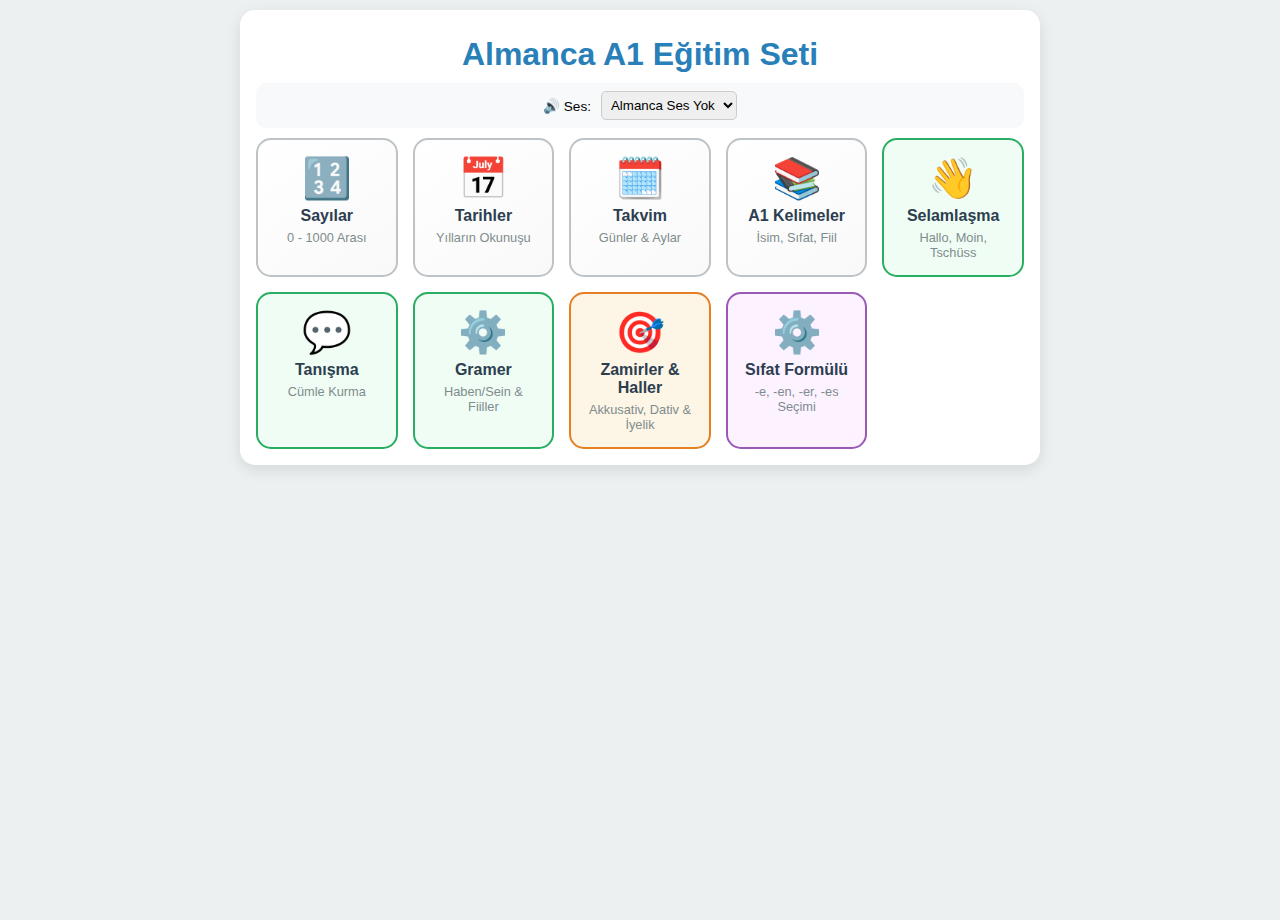
<file: index.html>
<!DOCTYPE html>
<html lang="tr">
<head>
    <meta charset="UTF-8">
    <meta name="viewport" content="width=device-width, initial-scale=1.0, maximum-scale=1.0, user-scalable=no">
    <title>Almanca Eğitim Seti A1 - Full Paket</title>
        <link rel="icon" href="data:image/svg+xml,<svg xmlns=%22http://www.w3.org/2000/svg%22 viewBox=%220 0 5 3%22><rect width=%225%22 height=%223%22 y=%220%22 fill=%22%23000000%22/><rect width=%225%22 height=%222%22 y=%221%22 fill=%22%23DD0000%22/><rect width=%225%22 height=%221%22 y=%222%22 fill=%22%23FFCE00%22/></svg>">
    <link rel="stylesheet" href="style.css">
</head>
<body>
<div class="container" id="menu-screen">
    <h1 style="color: var(--primary); margin: 10px 0;">Almanca A1 Eğitim Seti</h1>
    
    <div class="settings-bar">
        <span>🔊 Ses:</span>
        <select id="voice-select-main" onchange="manualVoiceSelect('voice-select-main')">
            <option>Yükleniyor...</option>
        </select>
    </div>

    <div class="menu-grid">
        <div class="menu-card" onclick="startGame('numbers')">
            <div class="menu-icon">🔢</div>
            <div class="menu-title">Sayılar</div>
            <div class="menu-sub">0 - 1000 Arası</div>
        </div>

        <div class="menu-card" onclick="startGame('years')">
            <div class="menu-icon">📅</div>
            <div class="menu-title">Tarihler</div>
            <div class="menu-sub">Yılların Okunuşu</div>
        </div>

        <div class="menu-card" onclick="startGame('days')">
            <div class="menu-icon">🗓️</div>
            <div class="menu-title">Takvim</div>
            <div class="menu-sub">Günler & Aylar</div>
        </div>

        <div class="menu-card" onclick="startGame('vocab')">
            <div class="menu-icon">📚</div>
            <div class="menu-title">A1 Kelimeler</div>
            <div class="menu-sub">İsim, Sıfat, Fiil</div>
        </div>

        <div class="menu-card new-module" onclick="startGame('greetings')">
            <div class="menu-icon">👋</div>
            <div class="menu-title">Selamlaşma</div>
            <div class="menu-sub">Hallo, Moin, Tschüss</div>
        </div>

        <div class="menu-card new-module" onclick="startGame('dialogue')">
            <div class="menu-icon">💬</div>
            <div class="menu-title">Tanışma</div>
            <div class="menu-sub">Cümle Kurma</div>
        </div>

        <div class="menu-card new-module" onclick="startGame('grammar')">
            <div class="menu-icon">⚙️</div>
            <div class="menu-title">Gramer</div>
            <div class="menu-sub">Haben/Sein & Fiiller</div>
        </div>
        
            <div class="menu-card new-module" onclick="startGame('pronouns')" style="border-color: #e67e22; background: #fdf5e6;">
                <div class="menu-icon">🎯</div>
                <div class="menu-title">Zamirler & Haller</div>
                <div class="menu-sub">Akkusativ, Dativ & İyelik</div>
            </div>
            <div class="menu-card new-module" onclick="startGame('adj_formula')" style="border-color: #9b59b6; background: #fdf2ff;">
                <div class="menu-icon">⚙️</div>
                <div class="menu-title">Sıfat Formülü</div>
                <div class="menu-sub">-e, -en, -er, -es Seçimi</div>
            </div>
    </div>
</div>

<div class="container" id="quiz-screen" style="display: none;">
    
    <div class="top-bar">
        <button class="back-btn" onclick="showMenu()">🏠</button>
        
        <div class="settings-bar" style="background:none; padding:0; margin:0;">
            <select id="voice-select-game" onchange="manualVoiceSelect('voice-select-game')" style="font-size:0.8em;">
                <option>Ses Seç</option>
            </select>
            <div style="display:flex; gap:5px; align-items:center; font-size:0.8em;">
                <span>Hız:</span>
                <input type="radio" name="speed" value="0.6" onchange="setSpeed(0.6)">🐢
                <input type="radio" name="speed" value="0.9" onchange="setSpeed(0.9)" checked>🐇
            </div>
        </div>
    </div>

    <div style="display:flex; justify-content:space-between; font-size:0.9em; color:#7f8c8d;">
        <span id="game-title">Kategori</span>
        <span id="q-counter">1 / 10</span>
    </div>

    <div class="question-box">
        <div class="number-display" id="target-num">...</div>
        <div class="hint-text" id="target-hint"></div>
    </div>

    <div class="construction-zone" id="drop-zone">
        <span style="color:#bdc3c7; pointer-events:none; font-size:0.8em;" id="placeholder-msg">Parçaları buraya sürükleyin/dokunun...</span>
    </div>

    <div class="text-preview" id="preview-text"></div>

    <div class="word-pool" id="source-pool"></div>

    <h3 id="feedback-msg" style="height: 25px; margin: 5px 0;"></h3>

    <div class="controls">
        <button class="btn btn-reset" onclick="resetLevel()">Sıfırla</button>
        <button class="btn btn-listen" id="listen-btn" onclick="playCurrentAnswer()">🔊 Dinle</button>
        <button class="btn btn-check" id="action-btn" onclick="checkAnswer()">Kontrol Et</button>
    </div>
</div>

<div class="container" id="end-screen" style="display: none;">
    <h1 style="color: var(--success)">Tebrikler! 🎓</h1>
    <p>Bu bölümü başarıyla tamamladın.</p>
    <div style="display:flex; gap:10px; justify-content:center;">
        <button class="btn btn-reset" onclick="showMenu()">Ana Menü</button>
        <button class="btn btn-check" onclick="restartCurrentGame()">Tekrar Oyna</button>
    </div>
</div>
<script src="main.js"></script>
</body>
</html>
</file>
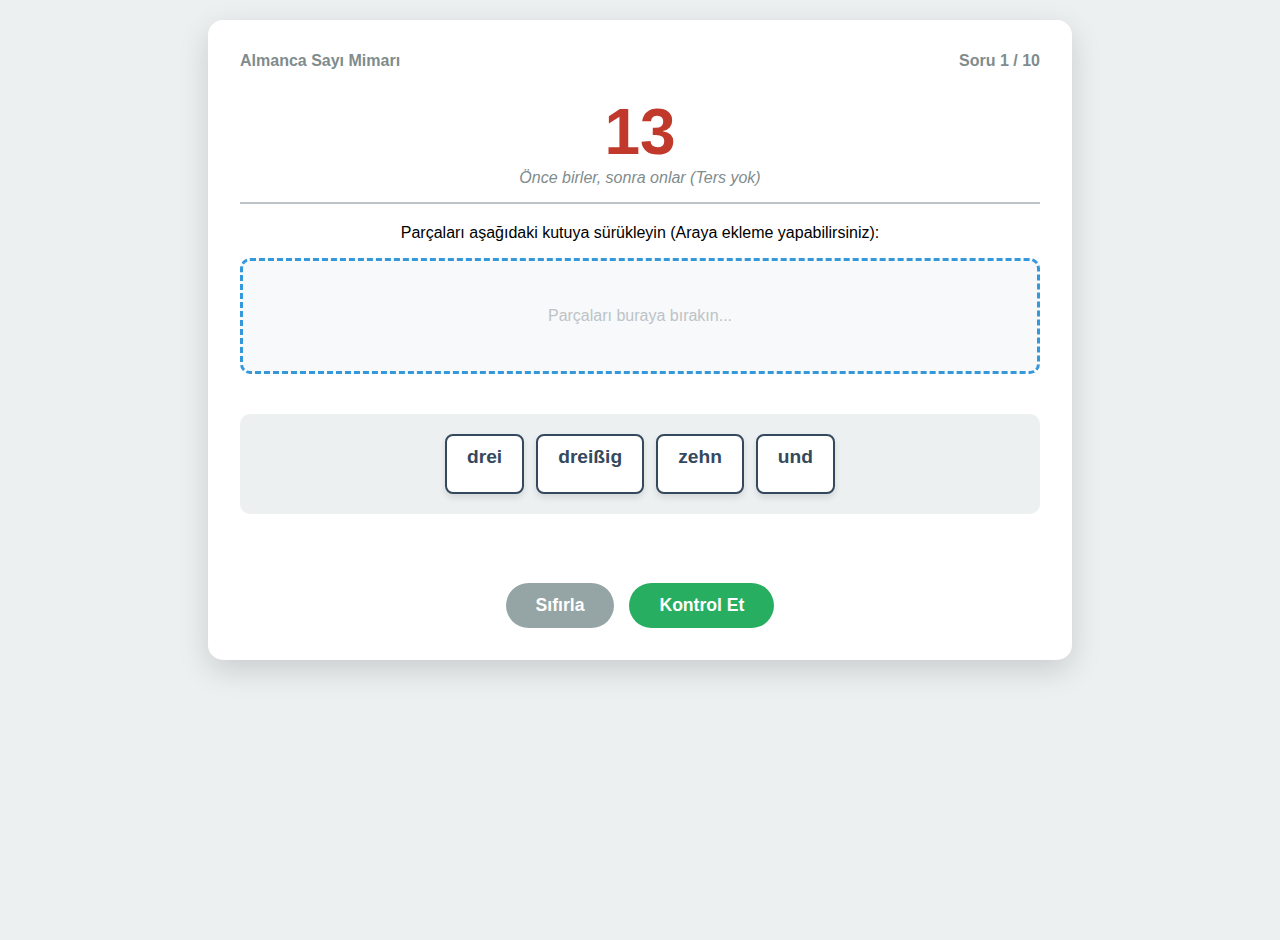
<file: German.html>
<!DOCTYPE html>
<html lang="tr">
<head>
    <meta charset="UTF-8">
    <meta name="viewport" content="width=device-width, initial-scale=1.0">
    <title>Almanca</title>
    <link rel="icon" href="data:image/svg+xml,<svg xmlns=%22http://www.w3.org/2000/svg%22 viewBox=%220 0 5 3%22><rect width=%225%22 height=%223%22 y=%220%22 fill=%22%23000000%22/><rect width=%225%22 height=%222%22 y=%221%22 fill=%22%23DD0000%22/><rect width=%225%22 height=%221%22 y=%222%22 fill=%22%23FFCE00%22/></svg>">
    <style>
        :root {
            --primary: #2980b9;
            --accent: #3498db;
            --success: #27ae60;
            --error: #c0392b;
            --bg: #ecf0f1;
            --text: #2c3e50;
        }

        body {
            font-family: 'Segoe UI', Tahoma, Geneva, Verdana, sans-serif;
            background-color: var(--bg);
            display: flex;
            flex-direction: column;
            align-items: center;
            min-height: 100vh;
            margin: 0;
            padding: 20px;
            user-select: none; /* Metin seçimini engelle, sürüklemeyi kolaylaştır */
        }

        .container {
            background: white;
            padding: 2rem;
            border-radius: 15px;
            box-shadow: 0 10px 30px rgba(0,0,0,0.15);
            width: 95%;
            max-width: 800px;
            text-align: center;
        }

        .header-info {
            display: flex;
            justify-content: space-between;
            color: #7f8c8d;
            font-weight: 600;
            margin-bottom: 15px;
        }

        .question-box {
            background-color: #fff;
            padding: 15px;
            border-bottom: 2px solid #bdc3c7;
            margin-bottom: 20px;
        }

        .number-display {
            font-size: 4em;
            font-weight: 800;
            color: var(--error);
            margin: 0;
            line-height: 1;
        }

        .hint-text {
            color: #7f8c8d;
            font-style: italic;
            margin-top: 5px;
        }

        /* --- İNŞAAT ALANI (Target Zone) --- */
        .construction-zone {
            min-height: 80px;
            border: 3px dashed var(--accent);
            border-radius: 10px;
            background-color: #f7f9fa;
            display: flex;
            flex-wrap: wrap;
            justify-content: center; /* Ortala */
            align-items: center;
            gap: 10px;
            padding: 15px;
            margin-bottom: 10px;
            transition: background-color 0.3s, border-color 0.3s;
        }

        .construction-zone.drag-over {
            background-color: #ebf5fb;
            border-color: #2980b9;
            border-style: solid;
        }

        .construction-zone.correct {
            border-color: var(--success);
            background-color: #eafaf1;
            border-style: solid;
        }

        .construction-zone.wrong {
            border-color: var(--error);
            background-color: #fadbd8;
            animation: shake 0.4s;
        }

        /* --- KELİME KARTLARI (Draggables) --- */
        .word-chip {
            background-color: white;
            border: 2px solid #34495e;
            color: #34495e;
            padding: 10px 20px;
            border-radius: 8px;
            cursor: grab;
            font-size: 1.2em;
            font-weight: bold;
            box-shadow: 0 4px 6px rgba(0,0,0,0.1);
            transition: transform 0.1s, box-shadow 0.1s;
            touch-action: none; /* Mobilde sürükleme iyileştirmesi */
        }

        .word-chip:active {
            cursor: grabbing;
        }

        /* Sürüklenirkenki görünüm */
        .word-chip.dragging {
            opacity: 0.5;
            transform: scale(0.9);
            box-shadow: none;
        }

        /* İnşaat alanındaki çipler */
        .construction-zone .word-chip {
            background-color: var(--accent);
            color: white;
            border-color: #2980b9;
        }

        /* --- HAVUZ (Source Pool) --- */
        .word-pool {
            display: flex;
            flex-wrap: wrap;
            justify-content: center;
            gap: 12px;
            padding: 20px;
            background-color: #ecf0f1;
            border-radius: 10px;
            min-height: 60px;
        }

        /* Havuzda seçilmiş olanlar silikleşsin */
        .word-pool .word-chip.used {
            opacity: 0.2;
            pointer-events: none;
            background-color: #95a5a6;
            border-color: #7f8c8d;
            box-shadow: none;
        }

        .controls {
            margin-top: 25px;
            display: flex;
            justify-content: center;
            gap: 15px;
        }

        .btn {
            padding: 12px 30px;
            border: none;
            border-radius: 25px;
            font-size: 1.1em;
            font-weight: bold;
            cursor: pointer;
            transition: transform 0.2s;
        }
        .btn:active { transform: scale(0.95); }

        .btn-check { background-color: var(--success); color: white; }
        .btn-reset { background-color: #95a5a6; color: white; }

        .text-preview {
            font-family: monospace;
            font-size: 1.2em;
            color: #555;
            height: 30px;
            margin-top: 10px;
        }

        @keyframes shake {
            0%, 100% { transform: translateX(0); }
            25% { transform: translateX(-10px); }
            75% { transform: translateX(10px); }
        }
    </style>
</head>
<body>

<div class="container" id="quiz-screen">
    <div class="header-info">
        <span>Almanca Sayı Mimarı</span>
        <span id="q-counter">Soru 1 / 10</span>
    </div>

    <div class="question-box">
        <div class="number-display" id="target-num">...</div>
        <div class="hint-text" id="target-hint"></div>
    </div>

    <p>Parçaları aşağıdaki kutuya sürükleyin (Araya ekleme yapabilirsiniz):</p>

    <div class="construction-zone" id="drop-zone">
        <span style="color:#bdc3c7; pointer-events:none;" id="placeholder-msg">Parçaları buraya bırakın...</span>
    </div>

    <div class="text-preview" id="preview-text"></div>

    <div class="word-pool" id="source-pool">
        </div>

    <h3 id="feedback-msg" style="height: 25px;"></h3>

    <div class="controls">
        <button class="btn btn-reset" onclick="resetLevel()">Sıfırla</button>
        <button class="btn btn-check" id="action-btn" onclick="checkAnswer()">Kontrol Et</button>
    </div>
</div>

<div class="container" id="end-screen" style="display: none;">
    <h1 style="color: var(--success)">Tebrikler! 🎓</h1>
    <p>Almanca sayı kurallarını ustaca birleştirdin.</p>
    <button class="btn btn-check" onclick="startQuiz()">Yeniden Başla</button>
</div>

<script>
    /* VERİ SETİ (PDF Kaynaklı) */
    const questions = [
        { val: "13", hint: "Önce birler, sonra onlar (Ters yok)", parts: ["drei", "zehn"], distractors: ["und", "dreißig"] },
        { val: "17", hint: "Dikkat: 'en' düşer! [cite: 65]", parts: ["sieb", "zehn"], distractors: ["sieben", "und"] },
        { val: "21", hint: "Dikkat: 's' düşer! [cite: 73]", parts: ["ein", "und", "zwanzig"], distractors: ["eins", "zwei"] },
        { val: "35", hint: "Ters Mantık: 5 ve 30", parts: ["fünf", "und", "dreißig"], distractors: ["drei", "fünfzig", "zehn"] },
        { val: "1981", hint: "Yıl Okunuşu (19.. 81) [cite: 124]", parts: ["neunzehn", "hundert", "ein", "und", "achtzig"], distractors: ["tausend", "eins"] },
        { val: "2023", hint: "Yıl (2000+) Normal okunur [cite: 134]", parts: ["zwei", "tausend", "drei", "und", "zwanzig"], distractors: ["hundert", "null"] },
        { val: "99", hint: "9 ve 90", parts: ["neun", "und", "neunzig"], distractors: ["neunzehn"] },
        { val: "70", hint: "Dikkat: 'en' düşer [cite: 83]", parts: ["siebzig"], distractors: ["siebenzig", "sieben"] },
        { val: "16", hint: "Dikkat: 's' düşer [cite: 61]", parts: ["sech", "zehn"], distractors: ["sechs", "und"] },
        { val: "105", hint: "Yüz beş (und yok)", parts: ["ein", "hundert", "fünf"], distractors: ["und", "fünfzig"] }
    ];

    let currentQ = 0;
    let currentData = null;
    let draggedItem = null;
    let dragSource = null; // 'pool' or 'zone'

    function startQuiz() {
        document.getElementById('end-screen').style.display = 'none';
        document.getElementById('quiz-screen').style.display = 'block';
        currentQ = 0;
        loadQuestion();
    }

    function loadQuestion() {
        if(currentQ >= questions.length) {
            document.getElementById('quiz-screen').style.display = 'none';
            document.getElementById('end-screen').style.display = 'block';
            return;
        }

        // Rastgele soru seçmiyoruz, sırayla gidiyoruz (veya karıştırılabilir)
        // Burada basitlik için sırayla.
        currentData = questions[currentQ];

        document.getElementById('q-counter').innerText = `Soru ${currentQ + 1} / ${questions.length}`;
        document.getElementById('target-num').innerText = currentData.val;
        document.getElementById('target-hint').innerText = currentData.hint;
        document.getElementById('feedback-msg').innerText = "";
        document.getElementById('drop-zone').className = "construction-zone";
        document.getElementById('preview-text').innerText = "";
        document.getElementById('action-btn').innerText = "Kontrol Et";
        document.getElementById('action-btn').onclick = checkAnswer;
        document.getElementById('action-btn').style.backgroundColor = "var(--success)";

        // Drop Zone Temizle
        const zone = document.getElementById('drop-zone');
        zone.innerHTML = '<span style="color:#bdc3c7; pointer-events:none;" id="placeholder-msg">Parçaları buraya bırakın...</span>';

        // Havuz Oluştur
        const pool = document.getElementById('source-pool');
        pool.innerHTML = '';
        
        let allWords = [...currentData.parts, ...currentData.distractors];
        allWords.sort(() => Math.random() - 0.5);

        allWords.forEach((word, idx) => {
            const el = createChip(word, 'pool-' + idx);
            pool.appendChild(el);
        });

        setupDragAndDrop();
    }

    function createChip(text, id) {
        const div = document.createElement('div');
        div.classList.add('word-chip');
        div.setAttribute('draggable', 'true');
        div.innerText = text;
        div.id = id;
        div.dataset.val = text;
        
        // Desktop Drag Events
        div.addEventListener('dragstart', handleDragStart);
        div.addEventListener('dragend', handleDragEnd);
        
        // Basit tıklama ile taşıma (Mobil/Hızlı kullanım için opsiyonel)
        div.addEventListener('click', () => handleClickTransfer(div));

        return div;
    }

    /* --- DRAG & DROP MANTIĞI (Insert Anywhere) --- */
    
    const zone = document.getElementById('drop-zone');

    function setupDragAndDrop() {
        zone.addEventListener('dragover', handleDragOver);
        zone.addEventListener('dragenter', e => e.preventDefault());
        zone.addEventListener('drop', handleDrop);
    }

    function handleDragStart(e) {
        draggedItem = this;
        dragSource = this.parentElement.id === 'drop-zone' ? 'zone' : 'pool';
        
        // Görsel efekt için gecikme
        setTimeout(() => this.classList.add('dragging'), 0);
        e.dataTransfer.effectAllowed = 'move';
    }

    function handleDragEnd(e) {
        this.classList.remove('dragging');
        draggedItem = null;
        updatePreview();
    }

    function handleDragOver(e) {
        e.preventDefault(); // Drop'a izin ver
        
        // Hangi elemandan sonra ekleyeceğiz?
        const afterElement = getDragAfterElement(zone, e.clientX);
        const placeholder = document.getElementById('placeholder-msg');
        if(placeholder) placeholder.style.display = 'none';

        const dragging = document.querySelector('.dragging');
        if (afterElement == null) {
            zone.appendChild(dragging);
        } else {
            zone.insertBefore(dragging, afterElement);
        }
    }

    // Fare pozisyonuna göre en yakın elemanı bulma (INSERT MANTIĞI BURADA)
    function getDragAfterElement(container, x) {
        // Sadece sürüklenmeyen elemanları al
        const draggableElements = [...container.querySelectorAll('.word-chip:not(.dragging)')];

        return draggableElements.reduce((closest, child) => {
            const box = child.getBoundingClientRect();
            // Yatay eksende (x) merkeze göre konum
            const offset = x - box.left - box.width / 2;
            
            // Mouse elemanın solundaysa (offset negatif) ve en büyük negatifse (en yakın)
            if (offset < 0 && offset > closest.offset) {
                return { offset: offset, element: child };
            } else {
                return closest;
            }
        }, { offset: Number.NEGATIVE_INFINITY }).element;
    }

    function handleDrop(e) {
        e.preventDefault();
        
        // Eğer havuzdan geldiyse, havuzdaki orijinalini "used" yap
        if(dragSource === 'pool') {
            const originalId = draggedItem.id;
            // Biz şu an kopyasını (veya kendisini) taşıdık. 
            // Ancak UI mantığı gereği, havuzda "silik" bir kopyası kalsın istiyorsak:
            // Bu örnekte direkt taşıma yapıyoruz, havuzda kalmıyor.
            // Eğer havuzda kalsın istiyorsan klonlama mantığı gerekir. 
            // Basitlik için direkt taşıma yapıyoruz.
        }
        updatePreview();
    }

    /* --- TIKLAYARAK TAŞIMA (Alternatif) --- */
    function handleClickTransfer(el) {
        const parent = el.parentElement;
        const placeholder = document.getElementById('placeholder-msg');

        if (parent.id === 'source-pool') {
            // Havuzdan Zone'a (Sona ekle)
            if(placeholder) placeholder.style.display = 'none';
            zone.appendChild(el);
        } else {
            // Zone'dan Havuza (Geri gönder)
            const pool = document.getElementById('source-pool');
            pool.appendChild(el);
            if(zone.children.length === 1) { // Sadece placeholder kaldıysa
                 if(placeholder) placeholder.style.display = 'block';
            }
        }
        updatePreview();
    }

    function updatePreview() {
        // Zone içindeki kelimeleri sırayla oku
        const chips = zone.querySelectorAll('.word-chip');
        let text = "";
        chips.forEach(chip => text += chip.dataset.val);
        document.getElementById('preview-text').innerText = text;
        
        if(chips.length === 0) {
            const ph = document.getElementById('placeholder-msg');
            if(ph) ph.style.display = 'block';
        }
    }

    function resetLevel() {
        loadQuestion();
    }

    function checkAnswer() {
        const chips = zone.querySelectorAll('.word-chip');
        let userAns = "";
        chips.forEach(chip => userAns += chip.dataset.val);
        
        const correctAns = currentData.parts.join('');
        const fb = document.getElementById('feedback-msg');
        const btn = document.getElementById('action-btn');

        if (userAns === correctAns) {
            // DOĞRU
            document.getElementById('drop-zone').className = "construction-zone correct";
            fb.innerText = "Harika! Doğru sıralama. 🎉";
            fb.style.color = "var(--success)";
            
            btn.innerText = "Sonraki Soru >>";
            btn.onclick = () => { currentQ++; loadQuestion(); };
        } else {
            // YANLIŞ
            document.getElementById('drop-zone').className = "construction-zone wrong";
            setTimeout(() => document.getElementById('drop-zone').className = "construction-zone", 500);
            
            fb.innerText = "Henüz olmadı. Sıralamayı kontrol et.";
            fb.style.color = "var(--error)";
        }
    }

    // Başlangıç
    startQuiz();

</script>
</body>
</html>
</file>
<file: style.css>
/* PDF'deki DNA Transferi ve Altın Kural vurgusu için */
        .hint-text {
            background: #fff9c4;
            padding: 5px 10px;
            border-radius: 5px;
            border-left: 4px solid #fbc02d;
            margin-top: 10px;
            font-size: 0.85em;
            color: #5d4037;
        }
        :root {
            --primary: #2980b9;
            --accent: #3498db;
            --success: #27ae60;
            --error: #c0392b;
            --bg: #ecf0f1;
            --text: #2c3e50;
            --card-bg: #ffffff;
        }

        body {
            font-family: 'Segoe UI', Tahoma, Geneva, Verdana, sans-serif;
            background-color: var(--bg);
            display: flex;
            flex-direction: column;
            align-items: center;
            min-height: 100vh;
            margin: 0;
            padding: 10px;
            user-select: none;
            -webkit-tap-highlight-color: transparent;
        }

        .container {
            background: var(--card-bg);
            padding: 1rem;
            border-radius: 15px;
            box-shadow: 0 5px 15px rgba(0,0,0,0.1);
            width: 100%;
            max-width: 800px;
            text-align: center;
            box-sizing: border-box;
            position: relative;
            display: flex;
            flex-direction: column;
            gap: 10px;
        }

        /* --- ÜST BAR (NAVBAR) --- */
        .top-bar {
            display: flex;
            justify-content: space-between;
            align-items: center;
            padding-bottom: 10px;
            border-bottom: 1px solid #eee;
            margin-bottom: 5px;
        }

        .back-btn {
            background: #ecf0f1;
            border: none;
            border-radius: 50%;
            width: 40px;
            height: 40px;
            font-size: 1.2em;
            cursor: pointer;
            display: flex;
            align-items: center;
            justify-content: center;
        }

        /* --- MENÜ KARTLARI --- */
        .menu-grid {
            display: grid;
            grid-template-columns: repeat(auto-fit, minmax(140px, 1fr));
            gap: 15px;
            margin-top: 10px;
        }

        .menu-card {
            background: linear-gradient(145deg, #ffffff, #f9f9f9);
            border: 2px solid #bdc3c7;
            border-radius: 15px;
            padding: 15px;
            cursor: pointer;
            transition: all 0.2s;
            display: flex;
            flex-direction: column;
            align-items: center;
            gap: 5px;
        }

        .menu-card:active { transform: scale(0.95); background: #f0f0f0; }
        .menu-card:hover { border-color: var(--accent); }
        .menu-icon { font-size: 2.5em; }
        .menu-title { font-weight: bold; color: var(--text); font-size: 1em; }
        .menu-sub { font-size: 0.8em; color: #7f8c8d; }

        /* Yeni Eklenen Modüller İçin Renk Vurgusu */
        .menu-card.new-module { border-color: var(--success); background: #f0fdf4; }

        /* --- OYUN ALANI --- */
        .question-box {
            background-color: #fcfcfc;
            padding: 15px;
            border: 1px solid #eee;
            border-radius: 10px;
            margin-bottom: 10px;
        }

        .number-display {
            font-size: clamp(1.5em, 5vw, 2.5em); 
            font-weight: 800;
            color: var(--error);
            margin: 0;
            line-height: 1.2;
        }

        .hint-text {
            color: #7f8c8d;
            font-style: italic;
            margin-top: 5px;
            font-size: 0.9rem;
        }

        .construction-zone {
            min-height: 70px;
            border: 2px dashed var(--accent);
            border-radius: 12px;
            background-color: #f7f9fa;
            display: flex;
            flex-wrap: wrap;
            justify-content: center;
            align-items: center;
            gap: 8px;
            padding: 10px;
            margin-bottom: 10px;
            transition: all 0.3s;
        }

        .construction-zone.correct { border-color: var(--success); background-color: #eafaf1; border-style: solid; }
        .construction-zone.wrong { border-color: var(--error); background-color: #fadbd8; animation: shake 0.4s; }

        .word-chip {
            background-color: white;
            border: 2px solid #34495e;
            color: #34495e;
            padding: 8px 16px;
            border-radius: 8px;
            cursor: pointer;
            font-size: 1rem;
            font-weight: bold;
            box-shadow: 0 2px 4px rgba(0,0,0,0.1);
            transition: transform 0.1s, background-color 0.2s;
            touch-action: manipulation;
        }
        
        .construction-zone .word-chip { background-color: var(--accent); color: white; border-color: #2980b9; }

        .word-pool {
            display: flex;
            flex-wrap: wrap;
            justify-content: center;
            gap: 10px;
            padding: 10px;
            background-color: #ecf0f1;
            border-radius: 12px;
            min-height: 60px;
        }

        .controls {
            display: flex;
            justify-content: center;
            gap: 10px;
            flex-wrap: wrap;
            margin-top: 10px;
        }

        .btn {
            padding: 10px 20px;
            border: none;
            border-radius: 50px;
            font-size: 1rem;
            font-weight: bold;
            cursor: pointer;
            min-width: 100px;
        }
        .btn-check { background-color: var(--success); color: white; }
        .btn-reset { background-color: #95a5a6; color: white; }
        .btn-listen { background-color: #f1c40f; color: #2c3e50; display: none; } 

        .text-preview {
            font-family: monospace;
            font-size: 1.1em;
            color: #555;
            height: 25px;
            overflow-x: auto;
            white-space: nowrap;
        }

        /* --- AYARLAR PANELİ --- */
        .settings-bar {
            display: flex;
            justify-content: center;
            align-items: center;
            gap: 10px;
            background: #f8f9fa;
            padding: 8px;
            border-radius: 10px;
            font-size: 0.85em;
            flex-wrap: wrap;
        }

        select { padding: 5px; border-radius: 5px; border: 1px solid #ccc; max-width: 150px; }

        @keyframes shake {
            0%, 100% { transform: translateX(0); }
            25% { transform: translateX(-10px); }
            75% { transform: translateX(10px); }
        }
</file>
